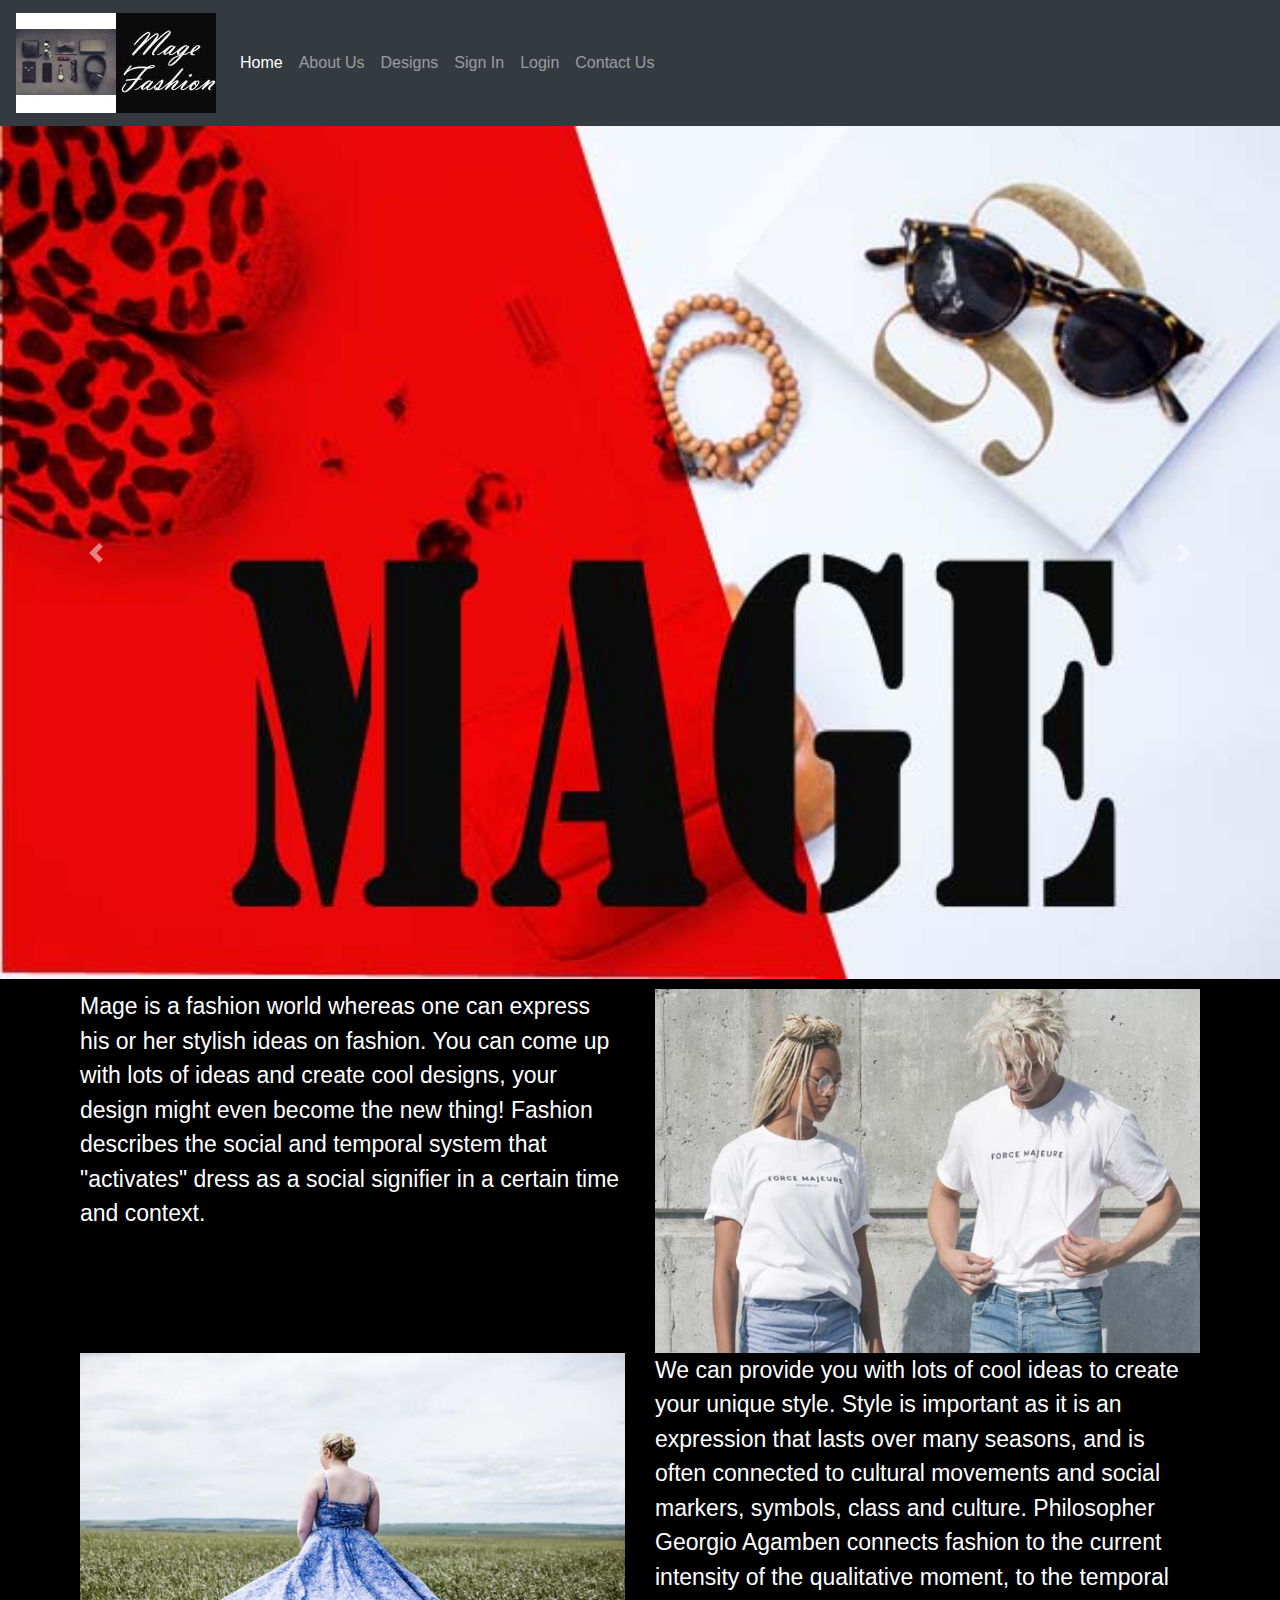
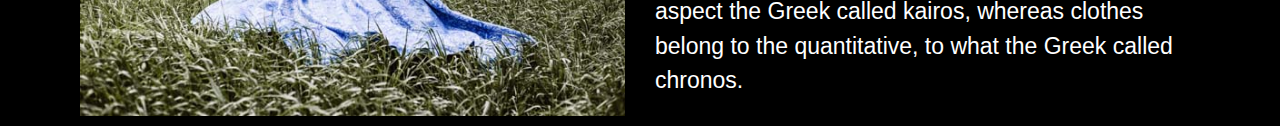
<file: index.html>
<!DOCTYPE html>
<html lang="en">
<head>
    <meta charset="UTF-8">
    <meta name="viewport" content="width=device-width, initial-scale=1.0">
    <meta http-equiv="X-UA-Compatible" content="ie=edge">
    <title>www.Mage.com</title>
    <link rel="stylesheet" href="https://stackpath.bootstrapcdn.com/bootstrap/4.3.1/css/bootstrap.min.css" integrity="sha384-ggOyR0iXCbMQv3Xipma34MD+dH/1fQ784/j6cY/iJTQUOhcWr7x9JvoRxT2MZw1T" crossorigin="anonymous">
    <link rel="stylesheet" href="css/style.css">
</head>
<body class="home">
     <nav class="navbar navbar-expand-lg navbar-dark bg-dark">
            <a class="navbar-brand" href="#"> <img src="img/mage logo 1.jpg" alt=""><img src="img/mage logo 2.jpg" alt=""></a>
            <button class="navbar-toggler" type="button" data-toggle="collapse" data-target="#navbarTogglerDemo02" aria-controls="navbarTogglerDemo02" aria-expanded="false" aria-label="Toggle navigation">
              <span class="navbar-toggler-icon"></span>
            </button>
            <div class="collapse navbar-collapse" id="navbarTogglerDemo02">
              <ul class="navbar-nav mr-auto mt-2 mt-lg-0">
                <li class="nav-item active">
                  <a class="nav-link" href="index.html">Home <span class="sr-only">(current)</span></a>
                </li>
                <li class="nav-item">
                  <a class="nav-link" href="about.html" >About Us</a>
                </li>
                <li class="nav-item">
                  <a class="nav-link" href="designs.html">Designs</a>
                </li>
                <li class="nav-item">
                  <a class="nav-link" href="sign-in.html">Sign In</a>
                </li>
                <li class="nav-item">
                  <a class="nav-link" href="login.html">Login</a>
                </li>
                <li class="nav-item">
                  <a class="nav-link" href="contact.html">Contact Us</a>
                </li>
                <div class="spinner-grow text-danger" role="status">
                  <span class="sr-only">Loading...</span>
                </div>
              </ul>
            </div>
        </nav>
        <div id="carouselExampleControls" class="carousel slide" data-ride="carousel">
          <div class="carousel-inner">
            <div class="carousel-item active">
              <img src="img/mage slide 1 copy.jpg" class="d-block w-100 img-fluid" alt="...">
            </div>
            <div class="carousel-item">
              <img src="img/mage slide 2.jpg" class="d-block w-100" alt="...">
            </div>
            <div class="carousel-item">
              <img src="img/mage slide 3.jpg" class="d-block w-100" alt="...">
            </div>
          </div>
          <a class="carousel-control-prev" href="#carouselExampleControls" role="button" data-slide="prev">
            <span class="carousel-control-prev-icon" aria-hidden="true"></span>
            <span class="sr-only">Previous</span>
          </a>
          <a class="carousel-control-next" href="#carouselExampleControls" role="button" data-slide="next">
            <span class="carousel-control-next-icon" aria-hidden="true"></span>
            <span class="sr-only">Next</span>
          </a>
        </div>
        <section class="about-section container">
          <div class="row">
            <div class="col-md-6">
              <p>
                Mage is a fashion world whereas one can express his or her stylish ideas on fashion. 
                You can come up with lots of ideas and create cool designs, your design might even become the new thing!
                Fashion describes the social and temporal system that "activates" dress as a social signifier in a certain time and context. 
              </p>
            </div>
            <div class="col-md-6">
              <img src="img/mage sad 1.jpg" class="img-fluid" alt="">
            </div>
          </div>
          <div class="row">
            <div class="col-md-6">
              <img src="img/mage sad 2.jpg" class="img-fluid" alt="">
            </div>
            <div class="col-md-6">
              <p>
                We can provide you with lots of cool ideas to create your unique style. Style is important as it is an expression that lasts over many seasons, 
                and is often connected to cultural movements and social markers, symbols, class and culture.
                Philosopher Georgio Agamben connects fashion to the current intensity of the qualitative moment, to the temporal aspect the Greek called kairos, whereas clothes belong to the quantitative, to what the Greek called chronos.
              </p>
            </div>
          </div>

        </section>
      
        
      </body>
</html>
</file>
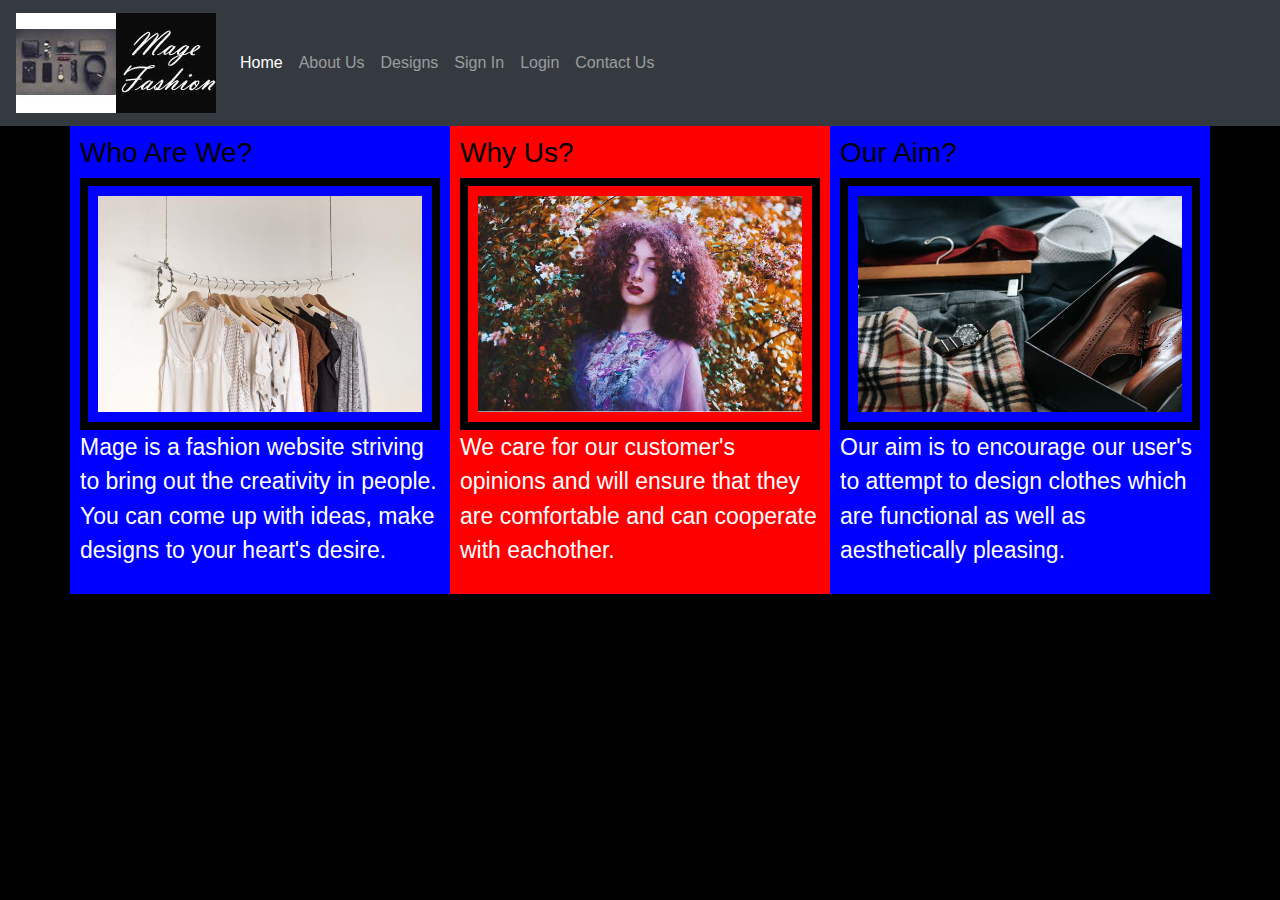
<file: about.html>
<!DOCTYPE html>
<html lang="en">
<head>
    <meta charset="UTF-8">
    <meta name="viewport" content="width=device-width, initial-scale=1.0">
    <meta http-equiv="X-UA-Compatible" content="ie=edge">
    <title>www.Mage.com</title>
    <link rel="stylesheet" href="https://stackpath.bootstrapcdn.com/bootstrap/4.3.1/css/bootstrap.min.css" integrity="sha384-ggOyR0iXCbMQv3Xipma34MD+dH/1fQ784/j6cY/iJTQUOhcWr7x9JvoRxT2MZw1T" crossorigin="anonymous">
    <link rel="stylesheet" href="css/style.css">
</head>
<body class="about">
    <nav class="navbar navbar-expand-lg navbar-dark bg-dark">
                <a class="navbar-brand" href="#"><img src="img/mage logo 1.jpg" alt=""><img src="img/mage logo 2.jpg" alt=""></a>
                <button class="navbar-toggler" type="button" data-toggle="collapse" data-target="#navbarTogglerDemo02" aria-controls="navbarTogglerDemo02" aria-expanded="false" aria-label="Toggle navigation">
                  <span class="navbar-toggler-icon"></span>
                </button>
                <div class="collapse navbar-collapse" id="navbarTogglerDemo02">
                  <ul class="navbar-nav mr-auto mt-2 mt-lg-0">
                    <li class="nav-item active">
                      <a class="nav-link" href="index.html">Home <span class="sr-only">(current)</span></a>
                    </li>
                    <li class="nav-item">
                      <a class="nav-link" href="about.html" >About Us</a>
                    </li>
                    <li class="nav-item">
                      <a class="nav-link" href="designs.html">Designs</a>
                    </li>
                    <li class="nav-item">
                      <a class="nav-link" href="sign-in.html">Sign In</a>
                    </li>
                    <li class="nav-item">
                      <a class="nav-link" href="login.html">Login</a>
                    </li>
                    <li class="nav-item">
                      <a class="nav-link" href="contact.html">Contact Us</a>
                    </li>
                    <div class="spinner-grow text-danger" role="status">
                      <span class="sr-only">Loading...</span>
                    </div>
                  </ul>
                </div>
    </nav>
    <div class="container">
        <div class="row">
            <div class="col-md-4 box-1">
              <h3>Who Are We?</h3>
              <img src="img/mage about 1.jpg" class="our-own img-fluid" alt="">
              <p class="magic">Mage is a fashion website striving to bring out the creativity in people.
                You can come up with ideas, make designs to your heart's desire.
              </p>
            </div>
            <div class="col-md-4 box-2">
              <h3>Why Us?</h3>
              <img src="img/mage about 2.jpg" class="our-own2 img-fluid" alt="">
              <p>We care for our customer's opinions and will ensure that they are comfortable and can cooperate
                with eachother.
              </p>
            </div>
            <div class="col-md-4 box-3">
              <h3>Our Aim?</h3>
              <img src="img/mage about 3.jpg" class="our-own3 img-fluid" alt="">
              <p>
                Our aim is to encourage our user's to attempt to design clothes which are functional as well as aesthetically pleasing. 
              </p>

            </div>
    </div>
</body>
</html>
</file>
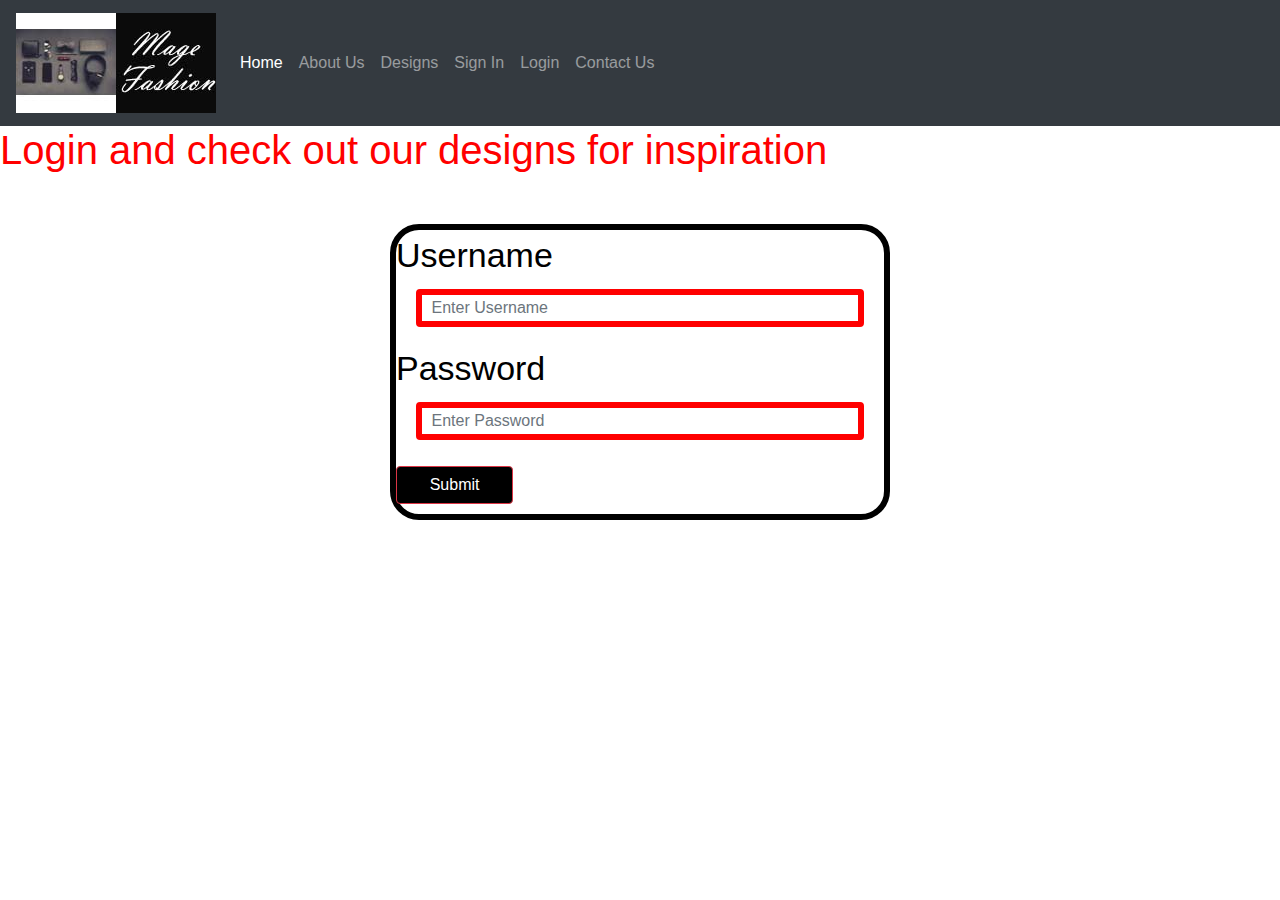
<file: login.html>
<!DOCTYPE html>
<html lang="en">
<head>
    <meta charset="UTF-8">
    <meta name="viewport" content="width=device-width, initial-scale=1.0">
    <meta http-equiv="X-UA-Compatible" content="ie=edge">
    <title>www.Mage.com</title>
    <link rel="stylesheet" href="https://stackpath.bootstrapcdn.com/bootstrap/4.3.1/css/bootstrap.min.css" integrity="sha384-ggOyR0iXCbMQv3Xipma34MD+dH/1fQ784/j6cY/iJTQUOhcWr7x9JvoRxT2MZw1T" crossorigin="anonymous">
    <link rel="stylesheet" href="css/style.css">
</head>
<body class="log">
<nav class="navbar navbar-expand-lg navbar-dark bg-dark">
    <a class="navbar-brand" href="#"><img src="img/mage logo 1.jpg" alt=""><img src="img/mage logo 2.jpg" alt=""></a>
    <button class="navbar-toggler" type="button" data-toggle="collapse" data-target="#navbarTogglerDemo02" aria-controls="navbarTogglerDemo02" aria-expanded="false" aria-label="Toggle navigation">
      <span class="navbar-toggler-icon"></span>
    </button>
    <div class="collapse navbar-collapse" id="navbarTogglerDemo02">
      <ul class="navbar-nav mr-auto mt-2 mt-lg-0">
        <li class="nav-item active">
          <a class="nav-link" href="index.html">Home <span class="sr-only">(current)</span></a>
        </li>
        <li class="nav-item">
          <a class="nav-link" href="about.html" >About Us</a>
        </li>
        <li class="nav-item">
          <a class="nav-link" href="designs.html">Designs</a>
        </li>
        <li class="nav-item">
          <a class="nav-link" href="sign-in.html">Sign In</a>
        </li>
        <li class="nav-item">
          <a class="nav-link" href="login.html">Login</a>
        </li>
        <li class="nav-item">
          <a class="nav-link" href="contact.html">Contact Us</a>
        </li>
          <div class="spinner-grow text-danger" role="status">
            <span class="sr-only">Loading...</span>
          </div>
      </ul>
    </div>
</nav>
<h1 class="log-text">Login and check out our designs for inspiration</h1>
    <div class="log-oh">
        <form class="yh">
            <div class="form-group">
                <label for="formGroupExampleInput2">Username</label>
              <input type="text" class="form-control" id="formGroupExampleInput2" placeholder="Enter Username">
            </div>
            <div class="form-group">
                <label for="formGroupExampleInput2">Password</label>
              <input type="text" class="form-control" id="formGroupExampleInput2" placeholder="Enter Password">
            </div>
        </form>
          <button type="button" class="btn btn-danger">Submit</button>
    </div>
  </nav>
</body>
</file>
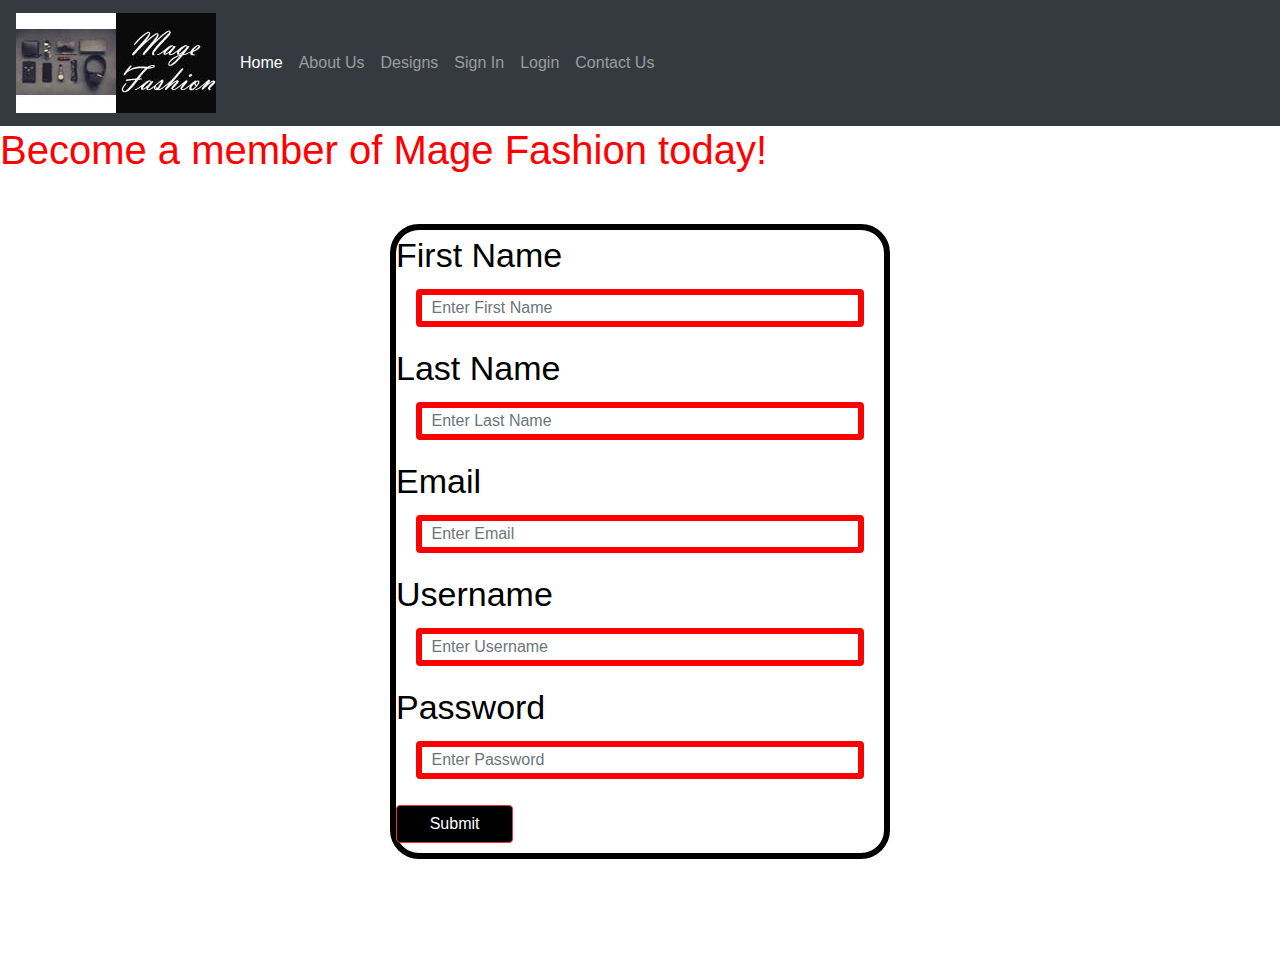
<file: sign-in.html>
<!DOCTYPE html>
<html lang="en">
<head>
    <meta charset="UTF-8">
    <meta name="viewport" content="width=device-width, initial-scale=1.0">
    <meta http-equiv="X-UA-Compatible" content="ie=edge">
    <title>www.Mage.com</title>
    <link rel="stylesheet" href="https://stackpath.bootstrapcdn.com/bootstrap/4.3.1/css/bootstrap.min.css" integrity="sha384-ggOyR0iXCbMQv3Xipma34MD+dH/1fQ784/j6cY/iJTQUOhcWr7x9JvoRxT2MZw1T" crossorigin="anonymous">
    <link rel="stylesheet" href="css/style.css">
</head>
<body class="iiin">
<nav class="navbar navbar-expand-lg navbar-dark bg-dark">
    <a class="navbar-brand" href="#"><img src="img/mage logo 1.jpg" alt=""><img src="img/mage logo 2.jpg" alt=""></a>
    <button class="navbar-toggler" type="button" data-toggle="collapse" data-target="#navbarTogglerDemo02" aria-controls="navbarTogglerDemo02" aria-expanded="false" aria-label="Toggle navigation">
      <span class="navbar-toggler-icon"></span>
    </button>
    <div class="collapse navbar-collapse" id="navbarTogglerDemo02">
      <ul class="navbar-nav mr-auto mt-2 mt-lg-0">
        <li class="nav-item active">
          <a class="nav-link" href="index.html">Home <span class="sr-only">(current)</span></a>
        </li>
        <li class="nav-item">
          <a class="nav-link" href="about.html" >About Us</a>
        </li>
        <li class="nav-item">
          <a class="nav-link" href="designs.html">Designs</a>
        </li>
        <li class="nav-item">
          <a class="nav-link" href="sign-in.html">Sign In</a>
        </li>
        <li class="nav-item">
          <a class="nav-link" href="login.html">Login</a>
        </li>
        <li class="nav-item">
          <a class="nav-link" href="contact.html">Contact Us</a>
        </li>
        <div class="spinner-grow text-danger" role="status">
          <span class="sr-only">Loading...</span>
        </div>
      </ul>
    </div>
</nav>
<h1 class="sign-text">Become a member of Mage Fashion today!</h1>
<div class="sign">
<form>
    <div class="form-group">
      <label for="formGroupExampleInput">First Name</label>
      <input type="text" class="form-control" id="formGroupExampleInput" placeholder="Enter First Name">
    </div>
    <div class="form-group">
      <label for="formGroupExampleInput2">Last Name</label>
      <input type="text" class="form-control" id="formGroupExampleInput2" placeholder="Enter Last Name">
    </div>
    <div class="form-group">
        <label for="formGroupExampleInput2">Email</label>
      <input type="text" class="form-control" id="formGroupExampleInput2" placeholder="Enter Email">
    </div>
    <div class="form-group">
        <label for="formGroupExampleInput2">Username</label>
      <input type="text" class="form-control" id="formGroupExampleInput2" placeholder="Enter Username">
    </div>
    <div class="form-group">
        <label for="formGroupExampleInput2">Password</label>
      <input type="text" class="form-control" id="formGroupExampleInput2" placeholder="Enter Password">
    </div>
  </form>
  <button type="button" class="btn btn-danger">Submit</button>
</div>
</body>
</file>
<file: css/style.css>
p{
    font-size: 23px;
    color: white;
}

.box-1{
    background-color: blue;
    padding: 10px;
    color: black;
}

.iiin{
    background-color: white;
}

.log{
    background-color: white;
}

.sign-text{
    color: red;
}


.home{
    background-color: black;
}

.box-2{
    background-color: red;
    padding: 10px;
    color: black;
}

.our-own{
    border: 8px solid black;
    padding: 10px;
}

.our-own2{
    border: 8px solid black;
    padding: 10px;
}

.box-3{
    background-color: blue;
    padding: 10px;
    color: black;
}

.our-own3{
    border: 8px solid black;
    padding: 10px;
}

.about{
    background-color: black;
}

.btn-danger{
    background-color: black;
}





form{
    color: black;
    font-size: 34px;
}

.sign{
    width: 500px;
    background-color: white;
    margin-right: auto;
    margin-left: auto;
    margin-top: 50px;
    display: block;
    margin-bottom: 100px;
    border: 6px solid black;
    border-radius: 29px;
}

.form-control{
    display: block;
    border: 6px solid red;
    width: 92%;
    padding: 10px;
    margin: auto;
    margin-right: auto;
    margin-left: auto;
}

.log-text{
    color: red;
}

.log-oh{
    width: 500px;
    background-color: white;
    margin-right: auto;
    margin-left: auto;
    margin-top: 50px;
    display: block;
    margin-bottom: 100px;
    border: 6px solid black;
    border-radius: 29px;
}

button{
    text-decoration: none;
    background-color: black;
    color: black;
    padding: 15px 25px;
    border-radius: 20px;
    font-size: 20px;
    font-family: sans-serif;
    text-align: center;
    display: inline-block;
    width: 24%;
    margin: 10px auto;
}

.about-section{
    padding: 10px;
}

.about-heading{
    text-align: center;
    margin-top: 25px;
    margin-bottom: 15px;
}

.bout{
    color: black;
}
</file>
